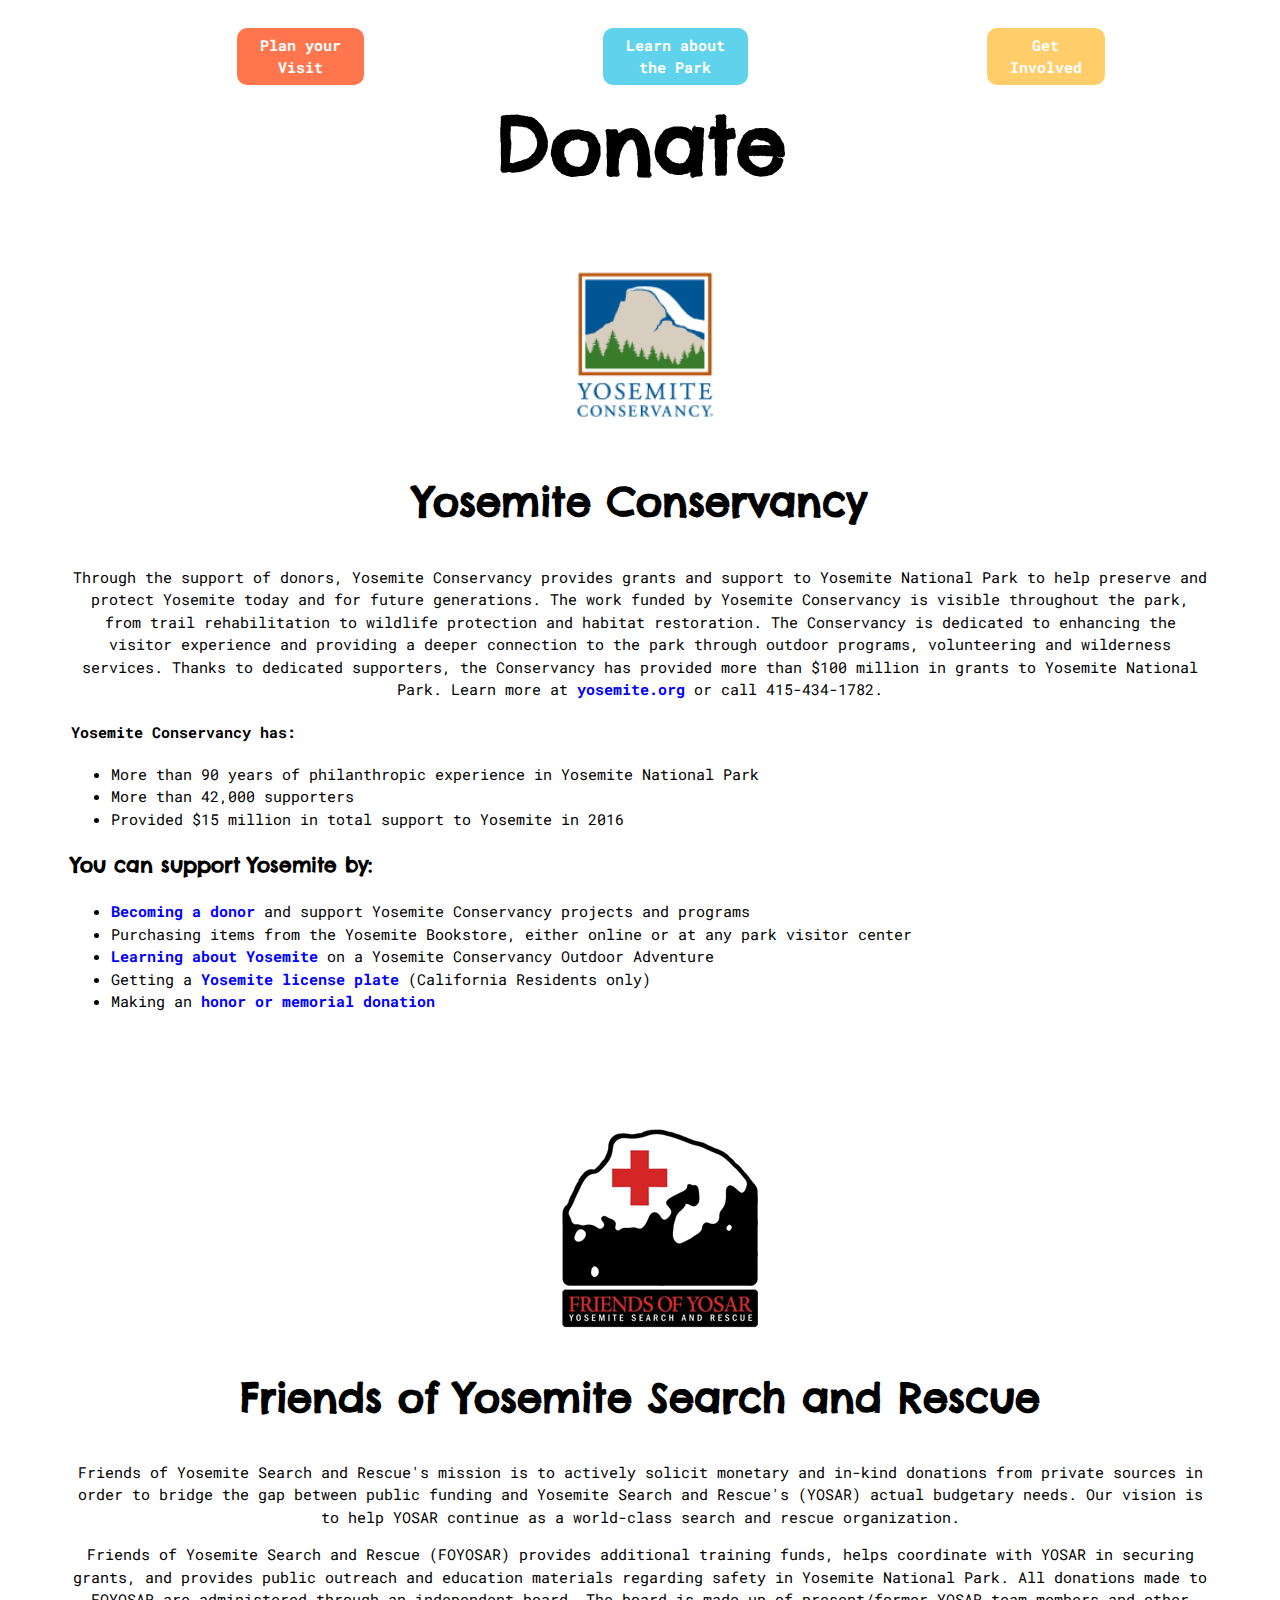
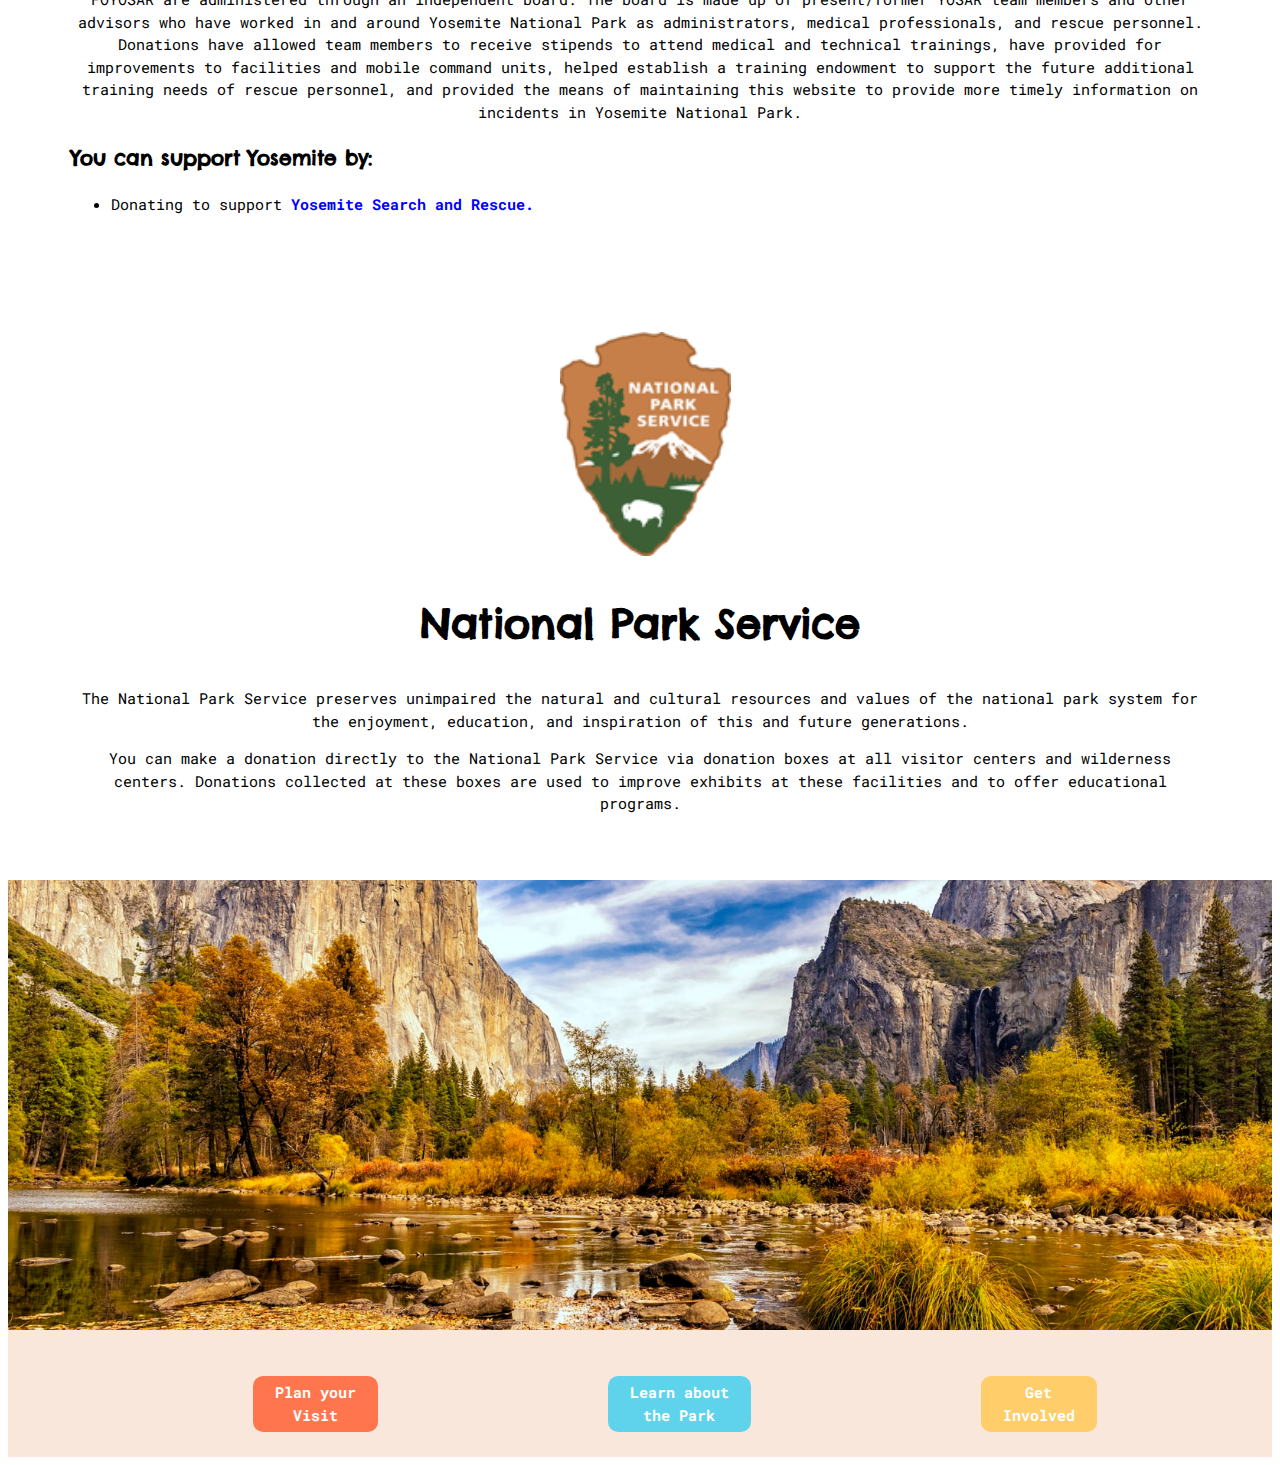
<file: invole.html>
<!DOCTYPE html>
<html lang="en">
  <head>
    <link href="https://fonts.googleapis.com/css2?family=Chelsea+Market&family=Roboto+Mono:wght@100;700&display=swap" rel="stylesheet">
    <link rel="stylesheet" href="index2.css" />
  </head>
  <body>
    <header>
        <nav>
          
          <a class="visit" href="index.html"
            >Plan your <br />
            Visit</a
          >
          <a class = "park" href="#"
            >Learn about <br />
            the Park</a
          >
          
          <a class = "involved" href="#"
            >Get<br />
            Involved</a
          >
          </div>
        </nav>
      </header>



<h1>Donate</h1>
<div class = topcontent>
    <img src="assets/yclogo.png" alt="conservancy logo" />
<h2>Yosemite Conservancy</h2>
<p>Through the support of donors, Yosemite Conservancy provides grants and support to Yosemite National Park to help preserve and protect Yosemite today and for future generations. The work funded by Yosemite Conservancy is visible throughout the park, from trail rehabilitation to wildlife protection and habitat restoration. The Conservancy is dedicated to enhancing the visitor experience and providing a deeper connection to the park through outdoor programs, volunteering and wilderness services. Thanks to dedicated supporters, the Conservancy has provided more than $100 million in grants to Yosemite National Park. Learn more at <a href="https://yosemite.org/">yosemite.org</a> or call 415-434-1782.</p>

<h4>Yosemite Conservancy has:</h4>
<ul>
    <li>More than 90 years of philanthropic experience in Yosemite National Park</li>
    <li>More than 42,000 supporters</li>
    <li>Provided $15 million in total support to Yosemite in 2016</li>
</ul>


<h3>You can support Yosemite by:</h3>
<ul>
    <li><a href="#">Becoming a donor</a> and support Yosemite Conservancy projects and programs</li>
    <li>Purchasing items from the <a href="#"></a>Yosemite Bookstore</a>, either online or at any park visitor center</li>
    <li><a href="#">Learning about Yosemite</a> on a Yosemite Conservancy Outdoor Adventure</li>
    <li>Getting a <a href="#">Yosemite license plate</a> (California Residents only)</li>
    <li>Making an <a href="#">honor or memorial donation</a></li>
</ul>
</div>
<div class= middlecontent>
    <img src="assets/friends.png" alt="friendsofyouthlogo" />
    <h2>Friends of Yosemite Search and Rescue</h2>
    <p>Friends of Yosemite Search and Rescue's mission is to actively solicit monetary and in-kind donations from private sources in order to bridge the gap between public funding and Yosemite Search and Rescue's (YOSAR) actual budgetary needs. Our vision is to help YOSAR continue as a world-class search and rescue organization.</p>
    
    <p>Friends of Yosemite Search and Rescue (FOYOSAR) provides additional training funds, helps coordinate with YOSAR in securing grants, and provides public outreach and education materials regarding safety in Yosemite National Park. All donations made to FOYOSAR are administered through an independent board. The board is made up of present/former YOSAR team members and other advisors who have worked in and around Yosemite National Park as administrators, medical professionals, and rescue personnel. Donations have allowed team members to receive stipends to attend medical and technical trainings, have provided for improvements to facilities and mobile command units, helped establish a training endowment to support the future additional training needs of rescue personnel, and provided the means of maintaining this website to provide more timely information on incidents in Yosemite National Park.</p>
    
    <h3>You can support Yosemite by:</h3>
    <ul>
        <li>Donating to support <a href="https://www.friendsofyosar.org/">Yosemite Search and Rescue.</a></li>

    </ul>
    
</div>

<div class=bottomcontent>
    <img src="assets/arrow-100px.gif" alt="national park logo" />
    <h2>National Park Service</h2>
    <p>The National Park Service preserves unimpaired the natural and cultural resources and values of the national park system for the enjoyment, education, and inspiration of this and future generations.</p>

    <p>You can make a donation directly to the National Park Service via donation boxes at all visitor centers and wilderness centers. Donations collected at these boxes are used to improve exhibits at these facilities and to offer educational programs.

    </p>
</div>
<div class="footerphoto"></div>
<footer>
    <nav>
      
      <a class="visit" href="#"
        >Plan your <br />
        Visit</a
      >
      <a class = "park" href="#"
        >Learn about <br />
        the Park</a
      >
      
      <a class = "involved" href="#"
        >Get<br />
        Involved</a
      >
      </div>
    </nav>
</footer>
  </body>
</file>
<file: index2.css>
* {
  box-sizing: border-box;
  max-width: 100%;
}
html {
  font-size: 62.5%;
}
body {
  font-size: 1.5rem;
  font-family: "Roboto Mono", sans-serif;
  line-height: 1.5;
}
div {
  padding: 4% 0;
  width: 90%;
  margin: 0 auto;
}
h1 {
  font-family: "Chelsea Market", cursive;
  font-size: 8rem;
  text-align: center;
  margin: auto 0;
}
h2 {
  font-family: "Chelsea Market", cursive;
  font-size: 4rem;
  text-align: center;
}
h3 {
  font-family: "Chelsea Market", cursive;
  font-size: 2rem;
}
a {
  text-decoration: none;
  font-weight: bold;
  color: blue;
}
p {
  text-align: center;
}
/*Nav Bar*/
nav {
  padding-left: 9%;
  padding-top: 20px;
}
nav a {
  display: inline-block;
  border-radius: 10px;
  padding: 0.5% 2%;
  text-align: center;
  text-decoration: none;
  color: white;
  margin: 0 10% 0 10%;
}
.visit {
  background: #ff764e;
}
nav a:hover {
  border: solid 1px;
}
.visit:hover {
  background: white;
  border-color: #ff764e;
  color: #ff764e;
}
.park {
  background-color: #5ed3eb;
}
.park:hover {
  background: white;
  border-color: #5ed3eb;
  color: #5ed3eb;
}
.involved {
  background-color: #ffcd69;
}
.involved:hover {
  background: white;
  border-color: #ffcd69;
  color: #ffcd69;
}
img {
  margin-left: 43%;
}
.topconten {
  margin-top: 0 auto;
}
.topcontent img {
  width: 15%;
}
.bottomcontent img {
  width: 15%;
}
.footerphoto {
  background-image: url("assets/involvefooter.jpeg");
  width: 100%;
  height: 50vh;
  background-repeat: no-repeat;
  background-size: cover;
  background-position: center;
}
footer {
  background: #f9e7dc;
  padding: 2%;
}
</file>
